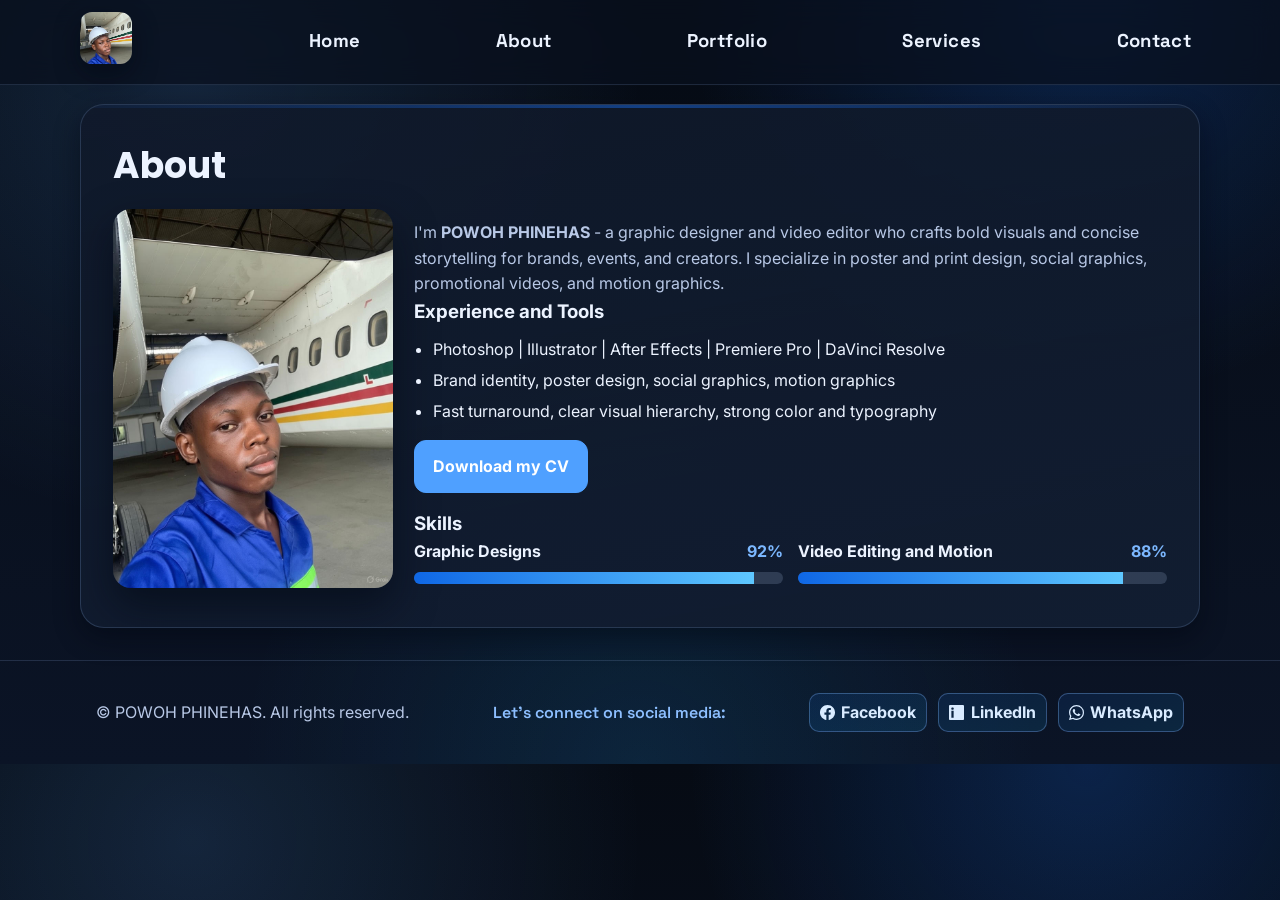
<file: about.html>
<!DOCTYPE html>
<html lang="en">
<head>
  <meta charset="utf-8" />
  <meta name="viewport" content="width=device-width, initial-scale=1" />
  <title>About - Powoh Phinehas</title>
  <link rel="icon" type="image/jpeg" href="images/star.jpg" />

  <link rel="stylesheet" href="css/style.css?v=20260227bb" />
  <link href="https://fonts.googleapis.com/css2?family=Inter:wght@300;400;600;700&family=Poppins:wght@400;600;700&family=Space+Grotesk:wght@500;600;700&family=Bebas+Neue&family=Playfair+Display:wght@600;700&display=swap" rel="stylesheet">
</head>
<body>
  <a class="skip-link" href="#main-content">Skip to content</a>
  <header class="site-header">
    <div class="container nav-container">
      <a class="logo" href="index.html"><img src="images/ME.jpeg" alt="Powoh Phinehas"></a>
      <button id="nav-toggle" aria-label="Toggle navigation" aria-expanded="false" aria-controls="nav">
        <span></span><span></span><span></span>
      </button>
      <nav id="nav" aria-label="Primary navigation">
        <ul>
          <li><a href="index.html" class="nav-link">Home</a></li>
          <li><a href="about.html" class="nav-link">About</a></li>
          <li><a href="Portfolio.html" class="nav-link">Portfolio</a></li>
          <li><a href="services.html" class="nav-link">Services</a></li>
          <li><a href="contact.html" class="nav-link">Contact</a></li>
        </ul>
      </nav>
    </div>
  </header>

  <main id="main-content">
    <section class="about container reveal" id="about">
      <h1 class="section-title">About</h1>
      <div class="about-grid">
        <div class="about-photo">
          <img src="images/ME.jpeg" alt="Portrait of Powoh Phinehas" loading="lazy" decoding="async">
        </div>
        <div class="about-content">
          <p class="bio">I'm <strong>POWOH PHINEHAS</strong> - a graphic designer and video editor who crafts bold visuals and concise storytelling for brands, events, and creators. I specialize in poster and print design, social graphics, promotional videos, and motion graphics.</p>

          <h3>Experience and Tools</h3>
          <ul class="tools-list reveal">
            <li>Photoshop | Illustrator | After Effects | Premiere Pro | DaVinci Resolve</li>
            <li>Brand identity, poster design, social graphics, motion graphics</li>
            <li>Fast turnaround, clear visual hierarchy, strong color and typography</li>
          </ul>

          <div class="about-actions reveal">
            <a class="btn btn-primary" href="images/MY%20RESUME.pdf" download="MY RESUME.pdf">Download my CV</a>
          </div>

          <h3>Skills</h3>
          <div class="skills-grid about-skills">
            <div class="skill reveal">
              <h4>Graphic Designs <span class="skill-value" aria-hidden="true">92%</span></h4>
              <div class="progress" data-value="92"><span style="width:92%"></span></div>
            </div>
            <div class="skill reveal">
              <h4>Video Editing and Motion <span class="skill-value" aria-hidden="true">88%</span></h4>
              <div class="progress" data-value="88"><span style="width:88%"></span></div>
            </div>
          </div>
        </div>
      </div>
    </section>
  </main>
  <footer class="site-footer">
    <div class="container footer-content">
      <p>&copy; <span id="year"></span> POWOH PHINEHAS. All rights reserved.</p>
      <p class="social-message">Let's connect on social media:</p>
      <div class="social-links" aria-label="Social links">
        <a href="https://www.facebook.com/powoh.phinehas" target="_blank" rel="noopener noreferrer"><span class="social-icon" aria-hidden="true"><svg viewBox="0 0 16 16"><path d="M16 8.049C16 3.604 12.418 0 8 0S0 3.604 0 8.049c0 4.017 2.926 7.347 6.75 7.951V10.38H4.719V8.049H6.75V6.275c0-2.017 1.195-3.131 3.022-3.131.876 0 1.792.158 1.792.158v1.98h-1.01c-.994 0-1.304.621-1.304 1.258v1.509h2.219l-.354 2.331H9.25V16c3.824-.604 6.75-3.934 6.75-7.951"/></svg></span><span>Facebook</span></a>
        <a href="https://www.linkedin.com/feed/?doFeedRefresh=true&nis=true&lipi=urn%3Ali%3Apage%3Ad_flagship3_feed%3B5JfuWDOmRIS6Zm6O9bgHtg%3D%3D" target="_blank" rel="noopener noreferrer"><span class="social-icon" aria-hidden="true"><svg viewBox="0 0 16 16"><path d="M0 1.146C0 .513.526 0 1.175 0h13.65C15.473 0 16 .513 16 1.146v13.708c0 .633-.527 1.146-1.175 1.146H1.175C.526 16 0 15.487 0 14.854zM4.943 13.5V6.169H2.542V13.5zm-1.2-8.332c.837 0 1.358-.554 1.358-1.248-.015-.709-.52-1.248-1.341-1.248S2.4 3.21 2.4 3.92c0 .694.521 1.248 1.327 1.248zm9.758 8.332h-2.4V9.533c0-.996-.356-1.676-1.248-1.676-.681 0-1.086.458-1.264.9-.065.159-.081.38-.081.601V13.5h-2.4V6.169h2.4v1.001c.319-.492.889-1.193 2.165-1.193 1.581 0 2.767 1.032 2.767 3.25z"/></svg></span><span>LinkedIn</span></a>
        <a href="https://wa.me/237678620953" target="_blank" rel="noopener noreferrer"><span class="social-icon" aria-hidden="true"><svg viewBox="0 0 16 16"><path d="M13.601 2.326A7.95 7.95 0 0 0 8.023.001C3.627.001.05 3.56.05 7.94c0 1.402.366 2.77 1.06 3.977L0 16l4.214-1.104A7.98 7.98 0 0 0 8.02 15.9h.003c4.394 0 7.971-3.558 7.972-7.94a7.9 7.9 0 0 0-2.394-5.634M8.023 14.56h-.003a6.64 6.64 0 0 1-3.391-.933l-.243-.144-2.5.655.668-2.43-.158-.25a6.6 6.6 0 0 1-1.02-3.515c.002-3.652 2.994-6.623 6.668-6.623a6.62 6.62 0 0 1 4.709 1.951 6.57 6.57 0 0 1 1.952 4.695c-.001 3.652-2.994 6.623-6.682 6.623m3.651-4.97c-.2-.1-1.183-.582-1.366-.648-.183-.067-.316-.1-.449.1-.133.2-.516.648-.632.782-.116.133-.233.15-.432.05-.2-.1-.843-.31-1.605-.988-.593-.527-.994-1.177-1.11-1.376-.116-.2-.012-.307.087-.407.09-.089.2-.233.299-.35.1-.116.133-.2.2-.333.066-.133.033-.25-.017-.35-.05-.1-.448-1.078-.614-1.475-.162-.39-.327-.337-.449-.343l-.383-.007a.74.74 0 0 0-.532.25c-.183.2-.698.682-.698 1.661s.714 1.924.814 2.057c.1.133 1.403 2.134 3.399 2.992.475.205.845.327 1.134.418.477.151.911.13 1.254.079.382-.057 1.183-.483 1.35-.95.166-.466.166-.866.116-.95-.05-.083-.183-.133-.382-.233"/></svg></span><span>WhatsApp</span></a>
      </div>
    </div>
  </footer>

  <script src="https://cdn.emailjs.com/sdk/2.3.2/email.min.js"></script>
  <script src="js/script.js?v=20260227bb"></script>
</body>
</html>
</file>
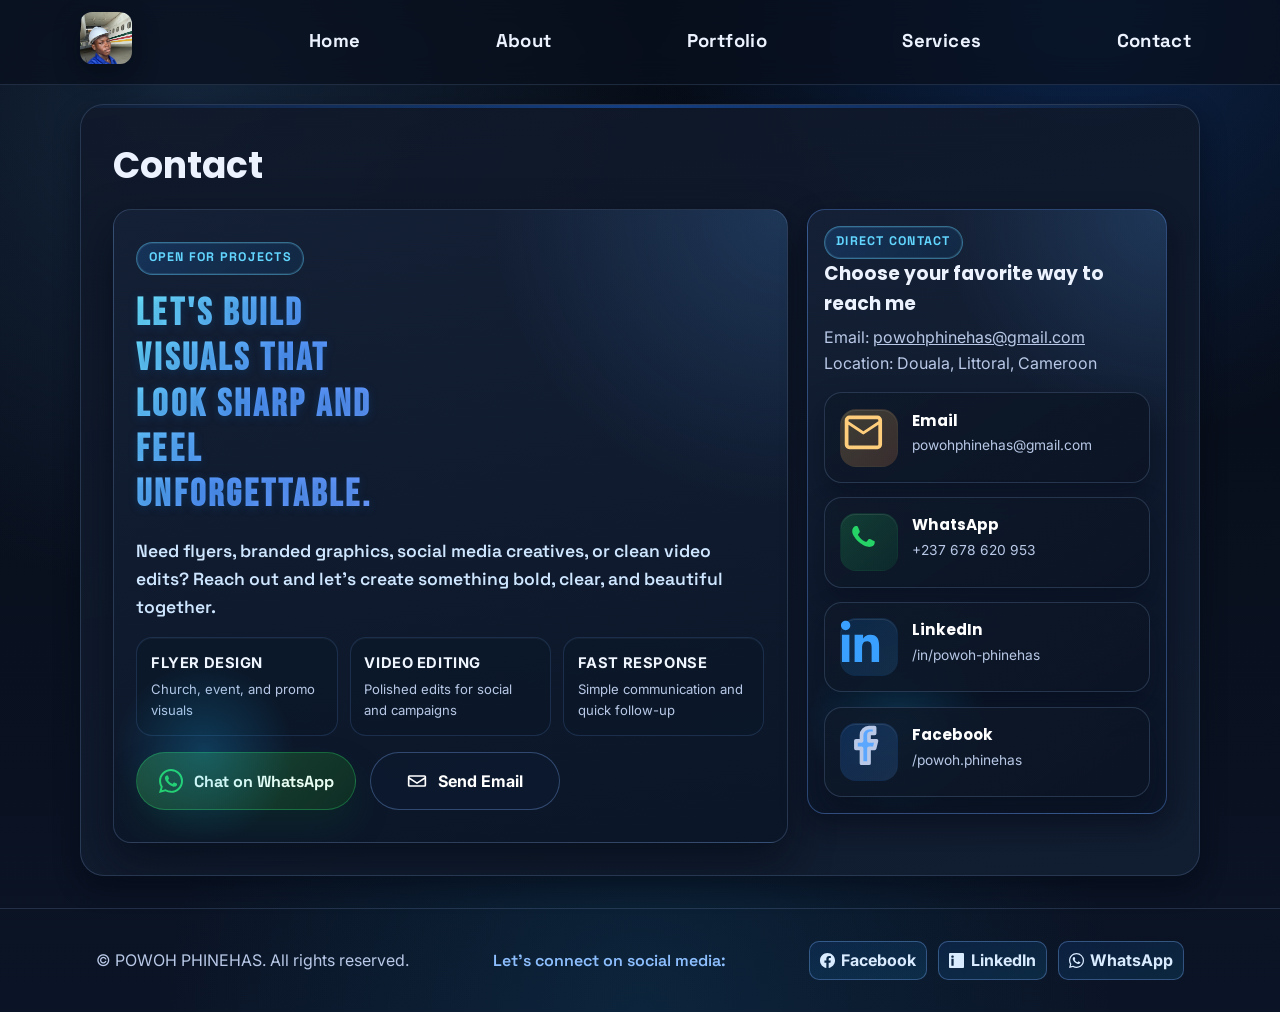
<file: contact.html>
<!DOCTYPE html>
<html lang="en">
<head>
  <meta charset="utf-8" />
  <meta name="viewport" content="width=device-width, initial-scale=1" />
  <title>Contact - Powoh Phinehas</title>
  <link rel="icon" type="image/jpeg" href="images/star.jpg" />

  <link rel="stylesheet" href="css/style.css?v=20260403c" />
  <link href="https://fonts.googleapis.com/css2?family=Inter:wght@300;400;600;700&family=Poppins:wght@400;600;700&family=Space+Grotesk:wght@500;600;700&family=Bebas+Neue&family=Playfair+Display:wght@600;700&display=swap" rel="stylesheet">
</head>
<body>
  <a class="skip-link" href="#main-content">Skip to content</a>
  <header class="site-header">
    <div class="container nav-container">
      <a class="logo" href="index.html"><img src="images/ME.jpeg" alt="Powoh Phinehas"></a>
      <button id="nav-toggle" aria-label="Toggle navigation" aria-expanded="false" aria-controls="nav">
        <span></span><span></span><span></span>
      </button>
      <nav id="nav" aria-label="Primary navigation">
        <ul>
          <li><a href="index.html" class="nav-link">Home</a></li>
          <li><a href="about.html" class="nav-link">About</a></li>
          <li><a href="Portfolio.html" class="nav-link">Portfolio</a></li>
          <li><a href="services.html" class="nav-link">Services</a></li>
          <li><a href="contact.html" class="nav-link">Contact</a></li>
        </ul>
      </nav>
    </div>
  </header>

  <main id="main-content">
    <section class="contact container reveal" id="contact">
      <h1 class="section-title">Contact</h1>
      <div class="contact-grid">
        <div class="contact-cta" aria-labelledby="cta-title">
          <span class="contact-eyebrow">Open for projects</span>
          <h2 id="cta-title">Let's build visuals that look sharp and feel unforgettable.</h2>
          <p>Need flyers, branded graphics, social media creatives, or clean video edits? Reach out and let's create something bold, clear, and beautiful together.</p>
          <div class="contact-highlight-grid" aria-label="What you can contact me for">
            <div class="contact-highlight">
              <strong>Flyer Design</strong>
              <span>Church, event, and promo visuals</span>
            </div>
            <div class="contact-highlight">
              <strong>Video Editing</strong>
              <span>Polished edits for social and campaigns</span>
            </div>
            <div class="contact-highlight">
              <strong>Fast Response</strong>
              <span>Simple communication and quick follow-up</span>
            </div>
          </div>
          <div class="contact-primary-actions">
          <a
            class="btn btn-whatsapp"
            href="https://wa.me/237678620953?text=Hello%20Phinehas%2C%20I%20just%20reviewed%20your%20portfolio%20and%20I%E2%80%99m%20truly%20impressed%20by%20the%20quality%20of%20your%20work.%20I%E2%80%99m%20interested%20in%20collaborating%20with%20you%20on%20a%20project%20and%20would%20love%20to%20discuss%20the%20details.%0A%0AProject%20type%3A%0AProject%20goals%3A%0ATimeline%3A%0ABudget%20range%3A%0A%0AKindly%20let%20me%20know%20your%20availability.%20I%20look%20forward%20to%20your%20response."
            target="_blank"
            rel="noopener noreferrer"
            aria-label="Open WhatsApp chat in a new tab"
          >
            <span class="wa-icon" aria-hidden="true">
              <svg viewBox="0 0 16 16"><path d="M13.601 2.326A7.95 7.95 0 0 0 8.023.001C3.627.001.05 3.56.05 7.94c0 1.402.366 2.77 1.06 3.977L0 16l4.214-1.104A7.98 7.98 0 0 0 8.02 15.9h.003c4.394 0 7.971-3.558 7.972-7.94a7.9 7.9 0 0 0-2.394-5.634M8.023 14.56h-.003a6.64 6.64 0 0 1-3.391-.933l-.243-.144-2.5.655.668-2.43-.158-.25a6.6 6.6 0 0 1-1.02-3.515c.002-3.652 2.994-6.623 6.668-6.623a6.62 6.62 0 0 1 4.709 1.951 6.57 6.57 0 0 1 1.952 4.695c-.001 3.652-2.994 6.623-6.682 6.623m3.651-4.97c-.2-.1-1.183-.582-1.366-.648-.183-.067-.316-.1-.449.1-.133.2-.516.648-.632.782-.116.133-.233.15-.432.05-.2-.1-.843-.31-1.605-.988-.593-.527-.994-1.177-1.11-1.376-.116-.2-.012-.307.087-.407.09-.089.2-.233.299-.35.1-.116.133-.2.2-.333.066-.133.033-.25-.017-.35-.05-.1-.448-1.078-.614-1.475-.162-.39-.327-.337-.449-.343l-.383-.007a.74.74 0 0 0-.532.25c-.183.2-.698.682-.698 1.661s.714 1.924.814 2.057c.1.133 1.403 2.134 3.399 2.992.475.205.845.327 1.134.418.477.151.911.13 1.254.079.382-.057 1.183-.483 1.35-.95.166-.466.166-.866.116-.95-.05-.083-.183-.133-.382-.233"/></svg>
            </span>
            <span>Chat on WhatsApp</span>
          </a>
          <a class="btn btn-outline contact-mail-btn" href="mailto:powohphinehas@gmail.com">
            <span class="contact-mini-icon" aria-hidden="true">
              <svg viewBox="0 0 24 24"><path d="M3 5h18a2 2 0 0 1 2 2v10a2 2 0 0 1-2 2H3a2 2 0 0 1-2-2V7a2 2 0 0 1 2-2m0 2v.51l9 5.89 9-5.89V7H3m18 10V9.89l-8.45 5.53a1 1 0 0 1-1.1 0L3 9.89V17h18Z"/></svg>
            </span>
            <span>Send Email</span>
          </a>
          </div>
        </div>

        <div class="contact-info">
          <span class="contact-eyebrow">Direct contact</span>
          <h3>Choose your favorite way to reach me</h3>
          <p>Email: <a href="mailto:powohphinehas@gmail.com">powohphinehas@gmail.com</a></p>
          <p>Location: Douala, Littoral, Cameroon</p>
          <div class="contact-cards" aria-label="Quick contact channels">
            <a class="contact-card contact-card--email" href="mailto:powohphinehas@gmail.com" aria-label="Send email to powohphinehas">
              <span class="contact-logo" aria-hidden="true">
                <svg viewBox="0 0 24 24"><path d="M2 5.5A2.5 2.5 0 0 1 4.5 3h15A2.5 2.5 0 0 1 22 5.5v13a2.5 2.5 0 0 1-2.5 2.5h-15A2.5 2.5 0 0 1 2 18.5v-13ZM4.5 5a.5.5 0 0 0-.5.5v.512l8 5.333 8-5.333V5.5a.5.5 0 0 0-.5-.5h-15Zm15 14a.5.5 0 0 0 .5-.5V7.88l-7.548 5.034a1 1 0 0 1-1.004 0L4 7.88V18.5a.5.5 0 0 0 .5.5h15Z"/></svg>
              </span>
              <div>
                <strong>Email</strong>
                <span>powohphinehas@gmail.com</span>
              </div>
            </a>
            <a class="contact-card contact-card--whatsapp" href="https://wa.me/237678620953" target="_blank" rel="noopener noreferrer" aria-label="Open WhatsApp chat">
              <span class="contact-logo" aria-hidden="true">
                <svg viewBox="0 0 24 24"><path d="M17.472 14.382c-.297-.149-1.758-.867-2.03-.967-.272-.1-.47-.149-.67.149-.198.297-.768.967-.94 1.166-.173.198-.347.223-.644.075-.297-.149-1.255-.462-2.39-1.475-.883-.788-1.48-1.761-1.653-2.059-.173-.297-.018-.458.13-.606.134-.133.298-.347.447-.52.149-.174.198-.298.298-.497.1-.198.05-.372-.025-.52-.075-.149-.67-1.612-.916-2.206-.242-.578-.487-.5-.67-.51-.173-.01-.373-.012-.572-.012-.2 0-.52.075-.79.372s-1.04 1.016-1.04 2.479 1.065 2.876 1.213 3.074c.149.198 2.096 3.2 5.077 4.487.71.307 1.262.49 1.695.627.71.226 1.356.194 1.868.118.57-.085 1.758-.718 2.006-1.41.248-.69.248-1.28.173-1.41-.075-.13-.272-.198-.57-.347Z"/></svg>
              </span>
              <div>
                <strong>WhatsApp</strong>
                <span>+237 678 620 953</span>
              </div>
            </a>
            <a class="contact-card contact-card--linkedin" href="https://www.linkedin.com/in/powoh-phinehas" target="_blank" rel="noopener noreferrer" aria-label="Visit LinkedIn profile">
              <span class="contact-logo" aria-hidden="true">
                <svg viewBox="0 0 24 24"><path d="M4.98 3.5C4.98 4.88 3.86 6 2.48 6S0 4.88 0 3.5 1.12 1 2.5 1s2.48 1.12 2.48 2.5ZM.5 8.5h4V23h-4V8.5zm7.5 0h3.82v2.01h.05c.53-1.01 1.83-2.07 3.77-2.07 4.03 0 4.77 2.65 4.77 6.1V23h-4v-7.19c0-1.71-.03-3.91-2.38-3.91-2.38 0-2.74 1.85-2.74 3.78V23h-4V8.5z"/></svg>
              </span>
              <div>
                <strong>LinkedIn</strong>
                <span>/in/powoh-phinehas</span>
              </div>
            </a>
            <a class="contact-card contact-card--facebook" href="https://www.facebook.com/powoh.phinehas" target="_blank" rel="noopener noreferrer" aria-label="Visit Facebook profile">
              <span class="contact-logo" aria-hidden="true">
                <svg viewBox="0 0 24 24" fill="none" stroke="currentColor" stroke-width="2" stroke-linecap="round" stroke-linejoin="round"><path d="M18 2h-3a4 4 0 0 0-4 4v3H8v4h3v8h4v-8h3l1-4h-4V6a1 1 0 0 1 1-1h2V2z"/></svg>
              </span>
              <div>
                <strong>Facebook</strong>
                <span>/powoh.phinehas</span>
              </div>
            </a>
          </div>
        </div>
      </div>
    </section>
  </main>
  <footer class="site-footer">
    <div class="container footer-content">
      <p>&copy; <span id="year"></span> POWOH PHINEHAS. All rights reserved.</p>
      <p class="social-message">Let's connect on social media:</p>
      <div class="social-links" aria-label="Social links">
        <a href="https://www.facebook.com/powoh.phinehas" target="_blank" rel="noopener noreferrer"><span class="social-icon" aria-hidden="true"><svg viewBox="0 0 16 16"><path d="M16 8.049C16 3.604 12.418 0 8 0S0 3.604 0 8.049c0 4.017 2.926 7.347 6.75 7.951V10.38H4.719V8.049H6.75V6.275c0-2.017 1.195-3.131 3.022-3.131.876 0 1.792.158 1.792.158v1.98h-1.01c-.994 0-1.304.621-1.304 1.258v1.509h2.219l-.354 2.331H9.25V16c3.824-.604 6.75-3.934 6.75-7.951"/></svg></span><span>Facebook</span></a>
        <a href="https://www.linkedin.com/feed/?doFeedRefresh=true&nis=true&lipi=urn%3Ali%3Apage%3Ad_flagship3_feed%3B5JfuWDOmRIS6Zm6O9bgHtg%3D%3D" target="_blank" rel="noopener noreferrer"><span class="social-icon" aria-hidden="true"><svg viewBox="0 0 16 16"><path d="M0 1.146C0 .513.526 0 1.175 0h13.65C15.473 0 16 .513 16 1.146v13.708c0 .633-.527 1.146-1.175 1.146H1.175C.526 16 0 15.487 0 14.854zM4.943 13.5V6.169H2.542V13.5zm-1.2-8.332c.837 0 1.358-.554 1.358-1.248-.015-.709-.52-1.248-1.341-1.248S2.4 3.21 2.4 3.92c0 .694.521 1.248 1.327 1.248zm9.758 8.332h-2.4V9.533c0-.996-.356-1.676-1.248-1.676-.681 0-1.086.458-1.264.9-.065.159-.081.38-.081.601V13.5h-2.4V6.169h2.4v1.001c.319-.492.889-1.193 2.165-1.193 1.581 0 2.767 1.032 2.767 3.25z"/></svg></span><span>LinkedIn</span></a>
        <a href="https://wa.me/237678620953" target="_blank" rel="noopener noreferrer"><span class="social-icon" aria-hidden="true"><svg viewBox="0 0 16 16"><path d="M13.601 2.326A7.95 7.95 0 0 0 8.023.001C3.627.001.05 3.56.05 7.94c0 1.402.366 2.77 1.06 3.977L0 16l4.214-1.104A7.98 7.98 0 0 0 8.02 15.9h.003c4.394 0 7.971-3.558 7.972-7.94a7.9 7.9 0 0 0-2.394-5.634M8.023 14.56h-.003a6.64 6.64 0 0 1-3.391-.933l-.243-.144-2.5.655.668-2.43-.158-.25a6.6 6.6 0 0 1-1.02-3.515c.002-3.652 2.994-6.623 6.668-6.623a6.62 6.62 0 0 1 4.709 1.951 6.57 6.57 0 0 1 1.952 4.695c-.001 3.652-2.994 6.623-6.682 6.623m3.651-4.97c-.2-.1-1.183-.582-1.366-.648-.183-.067-.316-.1-.449.1-.133.2-.516.648-.632.782-.116.133-.233.15-.432.05-.2-.1-.843-.31-1.605-.988-.593-.527-.994-1.177-1.11-1.376-.116-.2-.012-.307.087-.407.09-.089.2-.233.299-.35.1-.116.133-.2.2-.333.066-.133.033-.25-.017-.35-.05-.1-.448-1.078-.614-1.475-.162-.39-.327-.337-.449-.343l-.383-.007a.74.74 0 0 0-.532.25c-.183.2-.698.682-.698 1.661s.714 1.924.814 2.057c.1.133 1.403 2.134 3.399 2.992.475.205.845.327 1.134.418.477.151.911.13 1.254.079.382-.057 1.183-.483 1.35-.95.166-.466.166-.866.116-.95-.05-.083-.183-.133-.382-.233"/></svg></span><span>WhatsApp</span></a>
      </div>
    </div>
  </footer>

  <script src="js/script.js?v=20260403a"></script>
</body>
</html>
</file>
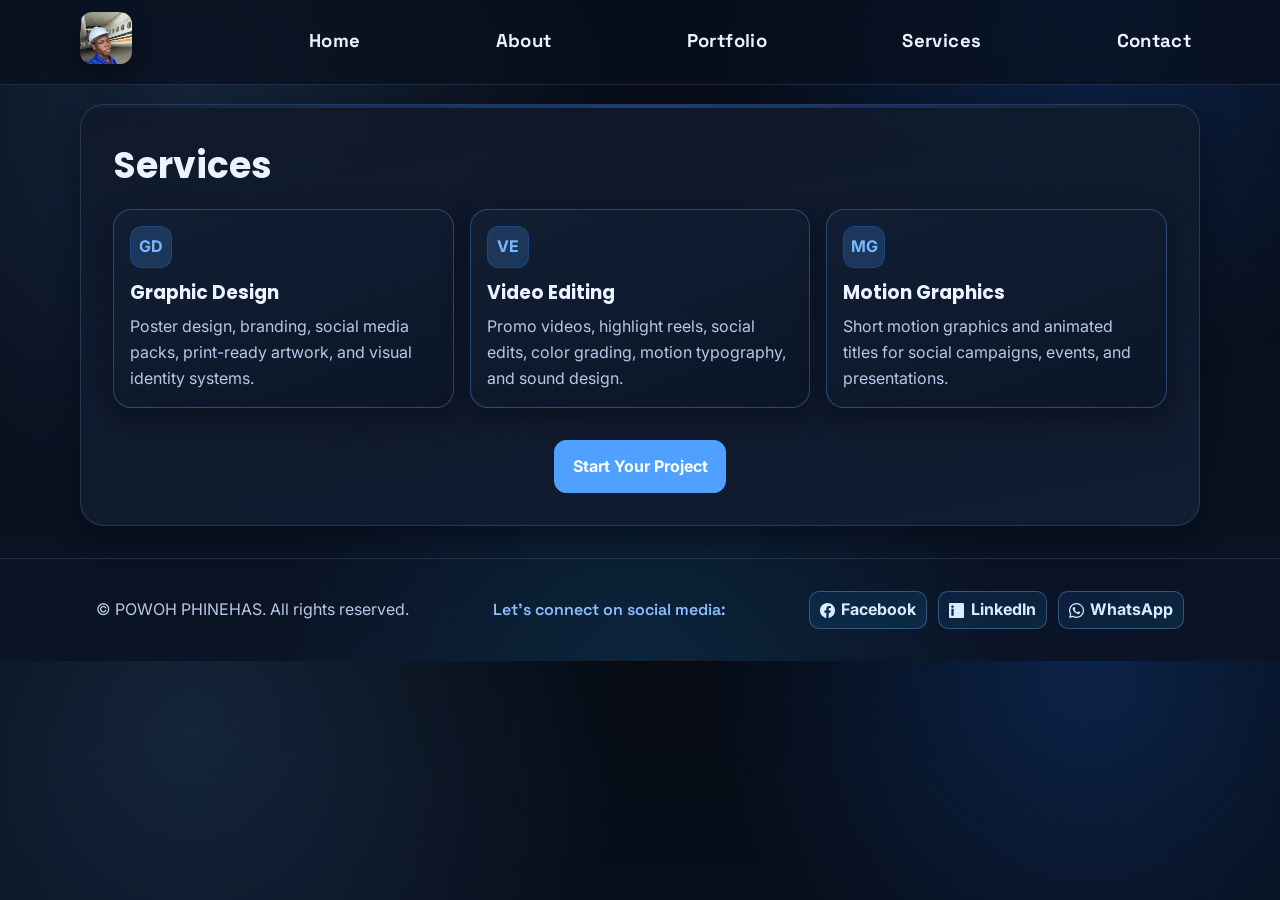
<file: services.html>
<!DOCTYPE html>
<html lang="en">
<head>
  <meta charset="utf-8" />
  <meta name="viewport" content="width=device-width, initial-scale=1" />
  <title>Services - Powoh Phinehas</title>
  <link rel="icon" type="image/jpeg" href="images/star.jpg" />

  <link rel="stylesheet" href="css/style.css?v=20260227bb" />
  <link href="https://fonts.googleapis.com/css2?family=Inter:wght@300;400;600;700&family=Poppins:wght@400;600;700&family=Space+Grotesk:wght@500;600;700&family=Bebas+Neue&family=Playfair+Display:wght@600;700&display=swap" rel="stylesheet">
</head>
<body>
  <a class="skip-link" href="#main-content">Skip to content</a>
  <header class="site-header">
    <div class="container nav-container">
      <a class="logo" href="index.html"><img src="images/ME.jpeg" alt="Powoh Phinehas"></a>
      <button id="nav-toggle" aria-label="Toggle navigation" aria-expanded="false" aria-controls="nav">
        <span></span><span></span><span></span>
      </button>
      <nav id="nav" aria-label="Primary navigation">
        <ul>
          <li><a href="index.html" class="nav-link">Home</a></li>
          <li><a href="about.html" class="nav-link">About</a></li>
          <li><a href="Portfolio.html" class="nav-link">Portfolio</a></li>
          <li><a href="services.html" class="nav-link">Services</a></li>
          <li><a href="contact.html" class="nav-link">Contact</a></li>
        </ul>
      </nav>
    </div>
  </header>

  <main id="main-content">
    <section class="services container reveal" id="services">
      <h1 class="section-title">Services</h1>
      <div class="services-grid">
        <div class="service-card reveal">
          <div class="service-icon" aria-hidden="true">GD</div>
          <h3>Graphic Design</h3>
          <p>Poster design, branding, social media packs, print-ready artwork, and visual identity systems.</p>
        </div>

        <div class="service-card reveal">
          <div class="service-icon" aria-hidden="true">VE</div>
          <h3>Video Editing</h3>
          <p>Promo videos, highlight reels, social edits, color grading, motion typography, and sound design.</p>
        </div>

        <div class="service-card reveal">
          <div class="service-icon" aria-hidden="true">MG</div>
          <h3>Motion Graphics</h3>
          <p>Short motion graphics and animated titles for social campaigns, events, and presentations.</p>
        </div>
      </div>
      <div class="center" style="margin-top:2rem;">
        <a href="contact.html" class="btn btn-primary">Start Your Project</a>
      </div>
    </section>
  </main>
  <footer class="site-footer">
    <div class="container footer-content">
      <p>&copy; <span id="year"></span> POWOH PHINEHAS. All rights reserved.</p>
      <p class="social-message">Let's connect on social media:</p>
      <div class="social-links" aria-label="Social links">
        <a href="https://www.facebook.com/powoh.phinehas" target="_blank" rel="noopener noreferrer"><span class="social-icon" aria-hidden="true"><svg viewBox="0 0 16 16"><path d="M16 8.049C16 3.604 12.418 0 8 0S0 3.604 0 8.049c0 4.017 2.926 7.347 6.75 7.951V10.38H4.719V8.049H6.75V6.275c0-2.017 1.195-3.131 3.022-3.131.876 0 1.792.158 1.792.158v1.98h-1.01c-.994 0-1.304.621-1.304 1.258v1.509h2.219l-.354 2.331H9.25V16c3.824-.604 6.75-3.934 6.75-7.951"/></svg></span><span>Facebook</span></a>
        <a href="https://www.linkedin.com/feed/?doFeedRefresh=true&nis=true&lipi=urn%3Ali%3Apage%3Ad_flagship3_feed%3B5JfuWDOmRIS6Zm6O9bgHtg%3D%3D" target="_blank" rel="noopener noreferrer"><span class="social-icon" aria-hidden="true"><svg viewBox="0 0 16 16"><path d="M0 1.146C0 .513.526 0 1.175 0h13.65C15.473 0 16 .513 16 1.146v13.708c0 .633-.527 1.146-1.175 1.146H1.175C.526 16 0 15.487 0 14.854zM4.943 13.5V6.169H2.542V13.5zm-1.2-8.332c.837 0 1.358-.554 1.358-1.248-.015-.709-.52-1.248-1.341-1.248S2.4 3.21 2.4 3.92c0 .694.521 1.248 1.327 1.248zm9.758 8.332h-2.4V9.533c0-.996-.356-1.676-1.248-1.676-.681 0-1.086.458-1.264.9-.065.159-.081.38-.081.601V13.5h-2.4V6.169h2.4v1.001c.319-.492.889-1.193 2.165-1.193 1.581 0 2.767 1.032 2.767 3.25z"/></svg></span><span>LinkedIn</span></a>
        <a href="https://wa.me/237678620953" target="_blank" rel="noopener noreferrer"><span class="social-icon" aria-hidden="true"><svg viewBox="0 0 16 16"><path d="M13.601 2.326A7.95 7.95 0 0 0 8.023.001C3.627.001.05 3.56.05 7.94c0 1.402.366 2.77 1.06 3.977L0 16l4.214-1.104A7.98 7.98 0 0 0 8.02 15.9h.003c4.394 0 7.971-3.558 7.972-7.94a7.9 7.9 0 0 0-2.394-5.634M8.023 14.56h-.003a6.64 6.64 0 0 1-3.391-.933l-.243-.144-2.5.655.668-2.43-.158-.25a6.6 6.6 0 0 1-1.02-3.515c.002-3.652 2.994-6.623 6.668-6.623a6.62 6.62 0 0 1 4.709 1.951 6.57 6.57 0 0 1 1.952 4.695c-.001 3.652-2.994 6.623-6.682 6.623m3.651-4.97c-.2-.1-1.183-.582-1.366-.648-.183-.067-.316-.1-.449.1-.133.2-.516.648-.632.782-.116.133-.233.15-.432.05-.2-.1-.843-.31-1.605-.988-.593-.527-.994-1.177-1.11-1.376-.116-.2-.012-.307.087-.407.09-.089.2-.233.299-.35.1-.116.133-.2.2-.333.066-.133.033-.25-.017-.35-.05-.1-.448-1.078-.614-1.475-.162-.39-.327-.337-.449-.343l-.383-.007a.74.74 0 0 0-.532.25c-.183.2-.698.682-.698 1.661s.714 1.924.814 2.057c.1.133 1.403 2.134 3.399 2.992.475.205.845.327 1.134.418.477.151.911.13 1.254.079.382-.057 1.183-.483 1.35-.95.166-.466.166-.866.116-.95-.05-.083-.183-.133-.382-.233"/></svg></span><span>WhatsApp</span></a>
      </div>
    </div>
  </footer>

  <script src="https://cdn.emailjs.com/sdk/2.3.2/email.min.js"></script>
  <script src="js/script.js?v=20260227bb"></script>
</body>
</html>
</file>
<file: css/style.css>
* {
  box-sizing: border-box;
  margin: 0;
  padding: 0;
}

:root {
  --bg-start: #060b14;
  --bg-end: #0b1426;
  --surface: #121b2d;
  --surface-soft: rgba(16, 25, 42, 0.88);
  --surface-line: rgba(118, 149, 201, 0.24);
  --text: #ecf3ff;
  --text-soft: #b8c8e6;
  --brand: #4fa0ff;
  --brand-strong: #7cb8ff;
  --brand-soft: rgba(79, 160, 255, 0.2);
  --accent-cyan: #18b8ff;
  --accent-sky: #5dd8ff;
  --accent-mint: #17c9a2;
  --card-grad-a: rgba(18, 31, 52, 0.94);
  --card-grad-b: rgba(12, 22, 40, 0.98);
  --card-border: rgba(102, 158, 255, 0.35);
  --radius-sm: 12px;
  --radius-md: 18px;
  --radius-lg: 24px;
  --shadow-sm: 0 10px 26px rgba(2, 7, 16, 0.48);
  --shadow-md: 0 18px 40px rgba(2, 7, 16, 0.55);
  --shadow-lg: 0 28px 60px rgba(2, 7, 16, 0.62);
  --font-body: "Inter", "Segoe UI", sans-serif;
  --font-heading: "Poppins", sans-serif;
  --font-ui: "Space Grotesk", "Poppins", sans-serif;
  --font-display: "Bebas Neue", "Poppins", sans-serif;
  --font-editorial: "Playfair Display", Georgia, serif;
}

html {
  scroll-behavior: smooth;
}

body {
  min-height: 100%;
  font-family: var(--font-body);
  color: var(--text);
  background:
    radial-gradient(circle at 15% 10%, rgba(92, 169, 255, 0.16), transparent 35%),
    radial-gradient(circle at 85% 0%, rgba(26, 111, 241, 0.24), transparent 30%),
    radial-gradient(circle at 50% 100%, rgba(24, 184, 255, 0.1), transparent 40%),
    linear-gradient(180deg, var(--bg-start), var(--bg-end));
  line-height: 1.6;
  opacity: 1;
  transition: opacity 0.28s ease;
  overflow-x: hidden;
}

img,
video {
  max-width: 100%;
  height: auto;
}

body.page-leave {
  opacity: 0;
}

body::after {
  content: "";
  position: fixed;
  inset: 0;
  z-index: 999;
  pointer-events: none;
  background:
    linear-gradient(165deg, rgba(10, 20, 38, 0.95), rgba(5, 14, 30, 0.92)),
    radial-gradient(circle at 75% 25%, rgba(24, 184, 255, 0.26), transparent 45%);
  transform: translateY(0);
  opacity: 0;
  display: none;
}

body.intro-active::after {
  display: block;
  opacity: 1;
}

body.intro-done::after {
  animation: introSweep 0.75s cubic-bezier(0.2, 0.7, 0.2, 1) forwards;
}

@keyframes introSweep {
  0% {
    transform: translateY(0);
    opacity: 1;
  }
  100% {
    transform: translateY(-100%);
    opacity: 0;
  }
}

main {
  display: block;
}

.skip-link {
  position: absolute;
  left: 0.75rem;
  top: -3rem;
  z-index: 120;
  background: var(--brand);
  color: #fff;
  text-decoration: none;
  border-radius: 10px;
  padding: 0.6rem 0.9rem;
  font-weight: 600;
}

.skip-link:focus {
  top: 0.75rem;
}

.container {
  max-width: 1120px;
  margin: 0 auto;
  padding: 1rem;
}

.site-header {
  position: sticky;
  top: 0;
  z-index: 100;
  background: rgba(9, 16, 30, 0.72);
  backdrop-filter: blur(14px);
  border-bottom: 1px solid rgba(130, 160, 210, 0.18);
  transition: background 0.34s ease, box-shadow 0.24s ease, transform 0.24s ease;
}

.site-header.scrolled {
  background: rgba(9, 16, 30, 0.92);
  box-shadow: var(--shadow-sm);
  transform: translateY(-1px);
}

.nav-container {
  display: flex;
  align-items: center;
  justify-content: space-between;
  gap: 1rem;
  padding: 0.75rem 0;
}

.logo img {
  height: 52px;
  width: 52px;
  border-radius: var(--radius-sm);
  object-fit: cover;
  box-shadow: var(--shadow-sm);
}

#nav {
  flex: 1;
  max-width: 900px;
}

#nav ul {
  list-style: none;
  display: flex;
  align-items: center;
  gap: 0.4rem;
  width: 100%;
  justify-content: space-between;
  background: transparent;
  border-radius: 0;
  padding: 0;
  box-shadow: none;
  backdrop-filter: none;
}

#nav a {
  color: var(--text);
  text-decoration: none;
  padding: 0.78rem 0.55rem;
  border-radius: 0;
  font-family: var(--font-ui);
  font-weight: 700;
  font-size: 1.16rem;
  letter-spacing: 0.02em;
  flex: 1;
  min-width: 0;
  text-align: center;
  border: 0;
  position: relative;
  overflow: visible;
  transition: color 0.24s ease, transform 0.24s ease;
}

#nav a::after {
  content: "";
  position: absolute;
  inset: auto 0 4px;
  height: 2px;
  border-radius: 999px;
  background: linear-gradient(90deg, var(--brand), var(--accent-cyan));
  transform: scaleX(0);
  transform-origin: center;
  transition: transform 0.24s ease;
}

#nav a:hover,
#nav a.active {
  color: #e7f2ff;
  background: transparent;
  transform: none;
}

#nav a:hover::after,
#nav a.active::after {
  transform: scaleX(1);
}

#nav a.active {
  animation: none;
}

@keyframes navActivePulse {
  0%, 100% {
    box-shadow: 0 0 0 0 rgba(26, 111, 241, 0.12);
  }
  50% {
    box-shadow: 0 0 0 8px rgba(26, 111, 241, 0.02);
  }
}

#nav a:focus-visible,
.btn:focus-visible,
.filter-btn:focus-visible,
input:focus-visible,
textarea:focus-visible,
.lb-close:focus-visible {
  outline: 3px solid rgba(26, 111, 241, 0.34);
  outline-offset: 2px;
}

#nav-toggle {
  display: none;
  height: 42px;
  width: 42px;
  border: 1px solid rgba(130, 160, 210, 0.24);
  border-radius: 10px;
  background: rgba(15, 24, 40, 0.9);
  cursor: pointer;
  align-items: center;
  justify-content: center;
  flex-direction: column;
  gap: 4px;
}

#nav-toggle span {
  display: block;
  width: 18px;
  height: 2px;
  border-radius: 3px;
  background: var(--text);
  transition: transform 0.24s ease, opacity 0.24s ease;
}

#nav-toggle.open span:nth-child(1) {
  transform: translateY(6px) rotate(45deg);
}

#nav-toggle.open span:nth-child(2) {
  opacity: 0;
}

#nav-toggle.open span:nth-child(3) {
  transform: translateY(-6px) rotate(-45deg);
}

.hero {
  min-height: 70vh;
  display: flex;
  align-items: center;
  position: relative;
  overflow: hidden;
  background-image: url("../images/ME.jpeg");
  background-position: center;
  background-size: cover;
  background-repeat: no-repeat;
}

.hero::before {
  content: "";
  position: absolute;
  inset: -5%;
  background-image: inherit;
  background-size: cover;
  background-position: center;
  transform: translateY(var(--parallax-offset, 0px)) scale(1.05);
  z-index: 0;
  filter: contrast(1.12) saturate(1.16) brightness(0.82);
}

.hero .overlay {
  position: absolute;
  inset: 0;
  z-index: 1;
  background:
    linear-gradient(168deg, rgba(5, 20, 46, 0.56), rgba(14, 48, 95, 0.34)),
    radial-gradient(circle at 50% 35%, rgba(24, 184, 255, 0.16), rgba(10, 25, 55, 0.38));
}

.hero-content {
  width: 100%;
  position: relative;
  z-index: 2;
  text-align: center;
  padding: 5rem 1rem;
}

.hero-welcome {
  display: inline-block;
  margin-bottom: 0.9rem;
  padding: 0.62rem 1.35rem;
  border-radius: 999px;
  font-family: var(--font-heading);
  font-weight: 700;
  font-size: clamp(0.95rem, 2.2vw, 1.28rem);
  letter-spacing: 0.08em;
  text-transform: uppercase;
  line-height: 1.15;
  color: #f3f9ff;
  background: linear-gradient(120deg, rgba(23, 73, 154, 0.72), rgba(14, 124, 188, 0.7));
  border: 1px solid rgba(166, 219, 255, 0.72);
  box-shadow: 0 12px 28px rgba(8, 48, 101, 0.45), inset 0 0 0 1px rgba(255, 255, 255, 0.1);
  backdrop-filter: blur(6px);
  position: relative;
  overflow: hidden;
}

.hero-welcome::after {
  content: "";
  position: absolute;
  inset: 0;
  background: linear-gradient(108deg, transparent 16%, rgba(255, 255, 255, 0.28) 42%, transparent 62%);
  transform: translateX(-130%);
  animation: welcomeShimmer 3.2s ease-in-out infinite;
}

@keyframes welcomeShimmer {
  0%,
  60%,
  100% {
    transform: translateX(-130%);
  }
  28% {
    transform: translateX(130%);
  }
}

.hero-title {
  font-family: var(--font-display);
  font-size: clamp(2.2rem, 6vw, 4rem);
  line-height: 1.08;
  letter-spacing: 0.06em;
  color: #fff;
  margin-bottom: 0.8rem;
  text-shadow: 0 3px 14px rgba(2, 8, 20, 0.72);
}

body.motion-ready .hero-title,
body.motion-ready .hero-sub,
body.motion-ready .hero-cta {
  opacity: 0;
  transform: translateY(20px);
}

body.hero-ready .hero-title,
body.hero-ready .hero-sub,
body.hero-ready .hero-cta {
  opacity: 1;
  transform: translateY(0);
  transition: opacity 0.75s ease, transform 0.75s ease;
}

body.hero-ready .hero-sub {
  transition-delay: 0.18s;
}

body.hero-ready .hero-cta {
  transition-delay: 0.34s;
}

.hero-sub {
  color: #8fd0ff;
  font-family: var(--font-heading);
  font-weight: 600;
  letter-spacing: 0.01em;
  font-size: clamp(1rem, 2vw, 1.25rem);
  margin-bottom: 1.2rem;
  text-shadow: 0 2px 10px rgba(2, 8, 20, 0.62);
}

.hero-cta .btn {
  margin: 0.35rem;
}

.btn {
  display: inline-block;
  padding: 0.78rem 1.12rem;
  border-radius: var(--radius-sm);
  border: 1px solid rgba(130, 160, 210, 0.3);
  text-decoration: none;
  font-weight: 700;
  color: var(--text);
  background: #18253b;
  transition: transform 0.2s ease, box-shadow 0.2s ease, background 0.2s ease;
}

.btn:hover {
  transform: translateY(-2px);
  box-shadow: var(--shadow-md);
}

.btn:active {
  transform: translateY(0);
}

.btn-primary {
  background: var(--brand);
  border-color: var(--brand);
  color: #fff;
}

.btn-primary:hover {
  background: var(--brand-strong);
  border-color: var(--brand-strong);
}

@keyframes ctaBreath {
  0% {
    transform: scale(1);
    box-shadow: 0 0 0 0 rgba(26, 111, 241, 0.32);
  }
  50% {
    transform: scale(1.06);
    box-shadow: 0 0 0 10px rgba(26, 111, 241, 0.05);
  }
  100% {
    transform: scale(1);
    box-shadow: 0 0 0 0 rgba(26, 111, 241, 0.32);
  }
}

.cta-pulse {
  animation: ctaBreath 2.6s ease-in-out infinite;
}

.cta-pulse:hover {
  animation-play-state: paused;
}

.btn-outline {
  color: #fff;
  border-color: rgba(171, 208, 255, 0.85);
  background: rgba(14, 28, 50, 0.56);
}

.btn-outline:hover {
  background: rgba(43, 84, 140, 0.45);
}

.about,
.portfolio,
.services,
.contact,
.home-intro,
.preview,
.trust {
  margin: 1.2rem auto;
  padding: 2rem;
  border-radius: var(--radius-lg);
  background: linear-gradient(170deg, var(--surface-soft), #111d31);
  border: 1px solid var(--surface-line);
  box-shadow: var(--shadow-sm);
  position: relative;
  overflow: hidden;
}

.about::before,
.portfolio::before,
.services::before,
.contact::before,
.home-intro::before,
.preview::before,
.trust::before {
  content: "";
  position: absolute;
  left: -8%;
  right: -8%;
  top: 0;
  height: 3px;
  background: linear-gradient(90deg, transparent, rgba(26, 111, 241, 0.45), transparent);
  animation: driftLine 7s linear infinite;
}

@keyframes driftLine {
  0% {
    transform: translateX(-30%);
  }
  100% {
    transform: translateX(30%);
  }
}

.section-title {
  font-family: var(--font-heading);
  font-size: clamp(1.6rem, 3vw, 2.25rem);
  margin-bottom: 0.9rem;
}

.home-intro h2 {
  font-family: var(--font-heading);
  font-size: clamp(1.4rem, 3vw, 2rem);
  margin-bottom: 0.5rem;
}

#intro h2 {
  color: #85bbff;
}

#results .section-title {
  color: #64d2ff;
}

#featured .section-title {
  color: #a9b3ff;
}

.home-intro p,
.portfolio-intro,
.bio,
.proj-desc,
.project-meta,
.project-outcome,
.service-card p,
.contact-info p,
.contact-info a {
  color: var(--text-soft);
}

.case-line {
  color: var(--text);
  font-size: 0.94rem;
  margin-bottom: 0.34rem;
}

.home-links {
  display: flex;
  flex-wrap: wrap;
  gap: 1rem;
  margin-top: 1.2rem;
}

.card,
.project-card,
.service-card,
.contact-grid form,
.contact-info {
  border-radius: var(--radius-md);
  border: 1px solid var(--card-border);
  background: linear-gradient(160deg, var(--card-grad-a), var(--card-grad-b));
  box-shadow: var(--shadow-sm);
}

.card {
  flex: 1;
  min-width: 220px;
  padding: 1rem;
  color: inherit;
  text-decoration: none;
  transition: transform 0.24s ease, box-shadow 0.24s ease, border-color 0.24s ease, background 0.24s ease;
}

.card h3 {
  font-family: var(--font-heading);
  margin-bottom: 0.2rem;
}

.card:hover {
  transform: translateY(-4px);
  box-shadow: var(--shadow-md);
}

.home-intro .card:hover,
.home-intro .card:focus-visible {
  background: linear-gradient(160deg, rgba(38, 66, 108, 0.95), rgba(20, 40, 70, 0.96));
  border-color: rgba(122, 185, 255, 0.58);
  box-shadow: var(--shadow-md), 0 0 0 1px rgba(120, 182, 255, 0.34);
  transform: translateY(-6px);
}

.home-intro .card:hover h3,
.home-intro .card:focus-visible h3 {
  color: #e8f3ff;
}

.home-intro .card:hover p,
.home-intro .card:focus-visible p {
  color: #d5e7ff;
}

@keyframes gentleFloat {
  0% {
    transform: translateY(0);
  }
  50% {
    transform: translateY(-8px);
  }
  100% {
    transform: translateY(0);
  }
}

.home-intro .home-links .card,
.trust-grid .trust-card {
  animation: gentleFloat 5.6s ease-in-out infinite;
}

.home-intro .home-links .card:nth-child(2),
.trust-grid .trust-card:nth-child(2) {
  animation-delay: 0.7s;
}

.home-intro .home-links .card:nth-child(3),
.trust-grid .trust-card:nth-child(3) {
  animation-delay: 1.4s;
}

.about-grid {
  display: grid;
  grid-template-columns: 280px 1fr;
  gap: 1.3rem;
  align-items: center;
}

.about-photo img {
  width: 100%;
  border-radius: var(--radius-md);
  box-shadow: var(--shadow-md);
}

.tools-list {
  margin: 0.6rem 0 1rem 1.2rem;
}

.tools-list li {
  margin-bottom: 0.35rem;
}

.about-actions {
  margin: 0.9rem 0 1rem;
}

.skills-grid,
.about-skills {
  display: grid;
  grid-template-columns: repeat(2, minmax(0, 1fr));
  gap: 0.9rem;
}

.progress {
  margin-top: 0.45rem;
  border-radius: 999px;
  background: rgba(167, 190, 225, 0.2);
  height: 12px;
  overflow: hidden;
}

.progress > span {
  display: block;
  width: 0%;
  height: 100%;
  background: linear-gradient(90deg, #0f67e5, #5ec7ff);
  transition: width 1s ease;
}

.skill h4 {
  display: flex;
  align-items: center;
  justify-content: space-between;
  gap: 0.6rem;
}

.skill-value {
  color: var(--brand-strong);
  font-weight: 700;
}

.filters {
  display: flex;
  flex-wrap: wrap;
  gap: 0.6rem;
  margin-bottom: 0.9rem;
}

.filter-btn {
  border: 1px solid rgba(130, 160, 210, 0.32);
  border-radius: 999px;
  padding: 0.5rem 0.86rem;
  font-weight: 700;
  cursor: pointer;
  color: var(--text);
  background: #1a2740;
}

.filter-btn.active {
  color: #fff;
  border-color: transparent;
  background: var(--brand);
}

.projects-grid {
  display: grid;
  grid-template-columns: repeat(auto-fit, minmax(260px, 1fr));
  gap: clamp(0.9rem, 2vw, 1.25rem);
}

/* Portfolio card base layout */
.project-card {
  position: relative;
  overflow: hidden;
  border-radius: 14px;
  min-width: 0;
  transform-origin: center center;
  isolation: isolate;
  background: rgba(5, 10, 24, 0.8);
}

/* Only image-only cards keep a fixed gallery ratio */
#flyer-projects .project-card,
.project-card[data-title] {
  aspect-ratio: 4 / 5;
  min-height: 240px;
}

.project-card img,
.project-card video {
  width: 100%;
  display: block;
}

.project-card img {
  width: 100%;
  height: 100%;
  min-height: 100%;
  aspect-ratio: 4 / 5;
  object-fit: cover;
  display: block;
  transition: transform 420ms cubic-bezier(0.2,0.9,0.22,1);
}

.project-card video {
  width: 100%;
  aspect-ratio: 16 / 9;
  height: auto;
  object-fit: cover;
  display: block;
  background: #0b1324;
}

body:not(.motion-ready) .projects-grid[data-animate="stagger"] .project-card {
  opacity: 1;
  transform: translateY(0) scale(1);
}

.card-overlay {
  position: absolute;
  inset: 0;
  background: linear-gradient(180deg, rgba(3,6,12,0.0) 30%, rgba(2,4,10,0.6) 100%);
  display: flex;
  align-items: flex-end;
  padding: 1rem;
  pointer-events: none;
  opacity: 0;
  transform: translateY(6px);
  transition: opacity 320ms ease, transform 360ms cubic-bezier(0.2,0.9,0.22,1);
}

.card-overlay::before {
  content: "";
  position: absolute;
  inset: 0;
  background: rgba(6,9,14,0.36);
  mix-blend-mode: multiply;
  opacity: 0;
  transition: opacity 320ms ease;
}

.overlay-content {
  position: relative;
  z-index: 2;
  color: var(--text);
  transform: translateY(18px);
  transition: transform 360ms cubic-bezier(0.2,0.9,0.22,1);
}

.overlay-title {
  font-family: var(--font-heading);
  font-size: 1.05rem;
  margin-bottom: 0.25rem;
  letter-spacing: 0.02em;
}

.overlay-tools {
  color: var(--text-soft);
  font-size: 0.86rem;
}

.project-card:focus-visible {
  outline: 3px solid rgba(79,160,255,0.16);
  outline-offset: 4px;
}

.project-card:hover img,
.project-card:focus-within img {
  transform: scale(1.06);
}

.project-card:hover .card-overlay,
.project-card:focus-within .card-overlay {
  opacity: 1;
  transform: translateY(0);
}

.project-card:hover .card-overlay::before,
.project-card:focus-within .card-overlay::before {
  opacity: 1;
}

.project-card:hover .overlay-content,
.project-card:focus-within .overlay-content {
  transform: translateY(0);
}

/* Scroll-driven reveal (staggered) */
html.motion-ready .projects-grid[data-animate="stagger"] .project-card {
  opacity: 0;
  transform: translateY(18px) scale(0.996);
  transition: opacity 520ms ease, transform 520ms cubic-bezier(0.2,0.9,0.22,1);
}

html.motion-ready .projects-grid[data-animate="stagger"] .project-card.is-inview {
  opacity: 1;
  transform: translateY(0) scale(1);
}


.portfolio-group + .portfolio-group {
  margin-top: clamp(2rem, 5vw, 3.5rem);
}

.portfolio-group-title {
  font-family: var(--font-heading);
  font-size: clamp(1.4rem, 2.6vw, 2rem);
  margin-bottom: 1rem;
}

.project-card {
  overflow: hidden;
  transition: transform 0.24s ease, box-shadow 0.24s ease;
  position: relative;
  min-width: 0;
}

.project-card:hover {
  transform: translateY(-5px);
  box-shadow: var(--shadow-lg);
}

.project-card::after {
  content: "View Full";
  position: absolute;
  inset: 0;
  display: grid;
  place-items: center;
  color: #fff;
  font-weight: 700;
  letter-spacing: 0.02em;
  background: linear-gradient(180deg, rgba(11, 19, 36, 0.03), rgba(11, 19, 36, 0.62));
  opacity: 0;
  transform: translateY(8px);
  transition: opacity 0.25s ease, transform 0.25s ease;
  pointer-events: none;
}

.project-card:hover::after,
.project-card:focus-visible::after {
  opacity: 1;
  transform: translateY(0);
}

.project-card.filter-out {
  opacity: 0;
  transform: scale(0.94);
  pointer-events: none;
}

.project-card.filter-in {
  animation: filterIn 0.34s ease;
}

@keyframes filterIn {
  from {
    opacity: 0;
    transform: scale(0.94);
  }
  to {
    opacity: 1;
    transform: scale(1);
  }
}

.project-info {
  padding: clamp(0.9rem, 2.2vw, 1.15rem);
}

.project-info h3 {
  font-family: var(--font-heading);
  margin-bottom: 0.42rem;
}

.project-meta,
.project-outcome,
.proj-desc {
  font-size: 0.95rem;
  margin-bottom: 0.35rem;
}

.project-meta strong,
.project-outcome strong {
  color: var(--text);
}

.services-grid {
  display: grid;
  grid-template-columns: repeat(auto-fit, minmax(220px, 1fr));
  gap: 1rem;
}

.service-card {
  padding: 1rem;
  transition: transform 0.22s ease, box-shadow 0.22s ease;
}

.service-card:hover {
  transform: translateY(-4px);
  box-shadow: var(--shadow-md);
}

.service-card h3,
.contact-info h3 {
  font-family: var(--font-heading);
  margin-bottom: 0.4rem;
}

.service-icon {
  width: 42px;
  height: 42px;
  border-radius: 12px;
  display: grid;
  place-items: center;
  background: var(--brand-soft);
  color: var(--brand-strong);
  font-weight: 700;
  margin-bottom: 0.65rem;
  border: 1px solid rgba(26, 111, 241, 0.28);
  transition: transform 0.25s ease;
}

.service-card:hover .service-icon {
  transform: translateY(-3px) rotate(-4deg);
}

.contact-grid {
  display: grid;
  grid-template-columns: 1fr 360px;
  gap: 1.2rem;
  align-items: start;
}

.contact-grid form,
.contact-info {
  padding: 1rem;
}

.contact-info {
  position: relative;
  overflow: hidden;
}

.contact-cta,
.contact-info {
  background:
    radial-gradient(circle at top right, rgba(82, 166, 255, 0.18), transparent 32%),
    linear-gradient(170deg, rgba(21, 33, 54, 0.97), rgba(11, 22, 40, 0.98));
  backdrop-filter: blur(10px);
}

.contact-cta {
  border: 1px solid rgba(130, 160, 210, 0.24);
  border-radius: var(--radius-md);
  box-shadow: var(--shadow-md);
  min-height: 100%;
  display: flex;
  flex-direction: column;
  align-items: flex-start;
  justify-content: center;
  text-align: left;
  gap: 1rem;
  padding: 2rem 1.4rem;
  position: relative;
  overflow: hidden;
}

.contact-cta::before,
.contact-info::before {
  content: "";
  position: absolute;
  inset: auto auto 0 0;
  width: 180px;
  height: 180px;
  background: radial-gradient(circle, rgba(24, 184, 255, 0.22), transparent 70%);
  pointer-events: none;
}

.contact-eyebrow {
  display: inline-flex;
  align-items: center;
  gap: 0.45rem;
  padding: 0.35rem 0.7rem;
  border-radius: 999px;
  border: 1px solid rgba(124, 184, 255, 0.25);
  background: rgba(20, 38, 66, 0.7);
  color: #93c7ff;
  font-size: 0.78rem;
  text-transform: uppercase;
  letter-spacing: 0.08em;
  font-weight: 700;
  font-family: var(--font-ui);
}

.contact-cta h2 {
  font-family: var(--font-display);
  font-size: clamp(1.6rem, 3.2vw, 2.4rem);
  line-height: 1.18;
  max-width: 16ch;
  text-transform: uppercase;
  letter-spacing: 0.08em;
  background: linear-gradient(120deg, #6fe8ff, #5b9aff, #6c99ff);
  -webkit-background-clip: text;
  -webkit-text-fill-color: transparent;
  color: transparent;
  text-shadow: 0 2px 8px rgba(14, 82, 146, 0.35);
}

.contact-cta p {
  font-family: var(--font-ui);
  color: #cee6ff;
  font-weight: 600;
  max-width: 56ch;
  margin-top: 0.2rem;
  font-size: clamp(0.95rem, 1.8vw, 1.1rem);
}

.contact-eyebrow {
  color: #62d6ff;
  border-color: rgba(104, 215, 255, 0.4);
  background: linear-gradient(135deg, rgba(25, 82, 147, 0.38), rgba(17, 52, 86, 0.45));
  box-shadow: inset 0 0 0 1px rgba(154, 221, 255, 0.12);
  letter-spacing: 0.1em;
}

.contact-highlight {
  background: linear-gradient(135deg, rgba(32, 61, 102, 0.75), rgba(30, 54, 91, 0.84));
  border-color: rgba(93, 171, 255, 0.35);
  box-shadow: 0 10px 18px rgba(8, 23, 45, 0.35);
}

.contact-highlight strong {
  color: #f0f6ff;
  text-transform: uppercase;
  letter-spacing: 0.04em;
  font-size: 0.94rem;
}

.contact-highlight span {
  color: #b5dbff;
}

.contact-highlight-grid {
  display: grid;
  gap: 0.75rem;
  grid-template-columns: repeat(3, minmax(0, 1fr));
  width: 100%;
}

.contact-highlight {
  padding: 0.9rem 0.85rem;
  border-radius: 16px;
  background: rgba(11, 24, 42, 0.68);
  border: 1px solid rgba(112, 165, 244, 0.16);
  box-shadow: inset 0 1px 0 rgba(255, 255, 255, 0.04);
}

.contact-highlight strong,
.contact-highlight span {
  display: block;
}

.contact-highlight strong {
  font-size: 0.92rem;
  margin-bottom: 0.18rem;
}

.contact-highlight span {
  color: var(--text-soft);
  font-size: 0.82rem;
}

.contact-primary-actions {
  display: flex;
  flex-wrap: wrap;
  gap: 0.85rem;
  align-items: center;
}

.btn-whatsapp {
  background: linear-gradient(135deg, #1d4e3a, #0e2d24);
  color: #eafff4;
  border: 1px solid rgba(37, 211, 102, 0.34);
  border-radius: 999px;
  padding: 0.9rem 1.15rem;
  display: inline-flex;
  align-items: center;
  justify-content: center;
  gap: 0.65rem;
  font-weight: 700;
  font-family: var(--font-ui);
  min-width: 220px;
  min-height: 58px;
  box-shadow: 0 18px 34px rgba(13, 75, 42, 0.26);
  animation: ctaPulse 3.2s ease-in-out infinite;
}

.btn-whatsapp:hover {
  transform: translateY(-3px) scale(1.02);
  box-shadow: 0 22px 40px rgba(37, 211, 102, 0.28);
  background: linear-gradient(135deg, #236346, #133328);
}

.wa-icon {
  width: 24px;
  height: 24px;
  display: inline-grid;
  place-items: center;
}

.wa-icon svg {
  width: 100%;
  height: 100%;
  fill: #25d366;
}

.btn-whatsapp.icon-only {
  padding: 0;
}

.contact-mail-btn {
  min-width: 190px;
  min-height: 58px;
  display: inline-flex;
  align-items: center;
  justify-content: center;
  gap: 0.65rem;
  border-radius: 999px;
  border-color: rgba(128, 177, 255, 0.32);
  background: rgba(14, 27, 48, 0.7);
}

.contact-mini-icon {
  width: 20px;
  height: 20px;
  display: inline-grid;
  place-items: center;
}

.contact-mini-icon svg {
  width: 100%;
  height: 100%;
  fill: currentColor;
}

.contact-grid form {
  display: flex;
  flex-direction: column;
  gap: 0.62rem;
}

.contact-grid label {
  font-weight: 700;
}

.contact-grid input,
.contact-grid textarea,
.contact-grid select {
  border-radius: 10px;
  border: 1px solid rgba(130, 160, 210, 0.35);
  padding: 0.7rem;
  font: inherit;
  background: #0f1a2e;
  color: var(--text);
}

.contact-grid input:focus,
.contact-grid textarea:focus,
.contact-grid select:focus {
  border-color: var(--brand);
  outline: 2px solid rgba(26, 111, 241, 0.25);
}

.contact-socials {
  margin-top: 1rem;
}

.contact-cards {
  display: grid;
  gap: 0.9rem;
  grid-template-columns: repeat(auto-fit, minmax(190px, 1fr));
  margin-top: 1rem;
}

.contact-card {
  display: flex;
  align-items: flex-start;
  gap: 0.85rem;
  border: 1px solid rgba(158, 198, 255, 0.18);
  border-radius: var(--radius-md);
  padding: 0.95rem;
  background: linear-gradient(145deg, rgba(14, 25, 42, 0.84), rgba(11, 20, 36, 0.94));
  box-shadow: 0 14px 28px rgba(2, 8, 20, 0.36);
  text-decoration: none;
  color: #f2f8ff;
  transition: transform 0.3s ease, box-shadow 0.3s ease, border-color 0.3s ease, background 0.3s ease;
  position: relative;
  overflow: hidden;
}

.contact-card strong {
  display: block;
  font-family: var(--font-heading);
  font-size: 0.95rem;
  margin-bottom: 0.1rem;
  color: #ffffff;
}

.contact-card span {
  display: block;
  color: var(--text-soft);
  font-size: 0.86rem;
}

.contact-card {
  animation: floatCard 7s ease-in-out infinite;
}

.contact-card::after {
  content: "";
  position: absolute;
  inset: auto -30px -30px auto;
  width: 100px;
  height: 100px;
  border-radius: 999px;
  background: radial-gradient(circle, rgba(96, 172, 255, 0.18), transparent 68%);
  opacity: 0;
  transition: opacity 0.3s ease;
}

.contact-card:hover {
  animation-play-state: paused;
  transform: translateY(-3px) scale(1.02);
  box-shadow: 0 22px 34px rgba(5, 26, 58, 0.54);
  border-color: rgba(77, 164, 255, 0.6);
  background: linear-gradient(145deg, rgba(19, 43, 73, 0.85), rgba(22, 50, 91, 0.95));
}

.contact-card:hover::after {
  opacity: 1;
}

.contact-logo {
  width: 58px;
  min-width: 58px;
  height: 58px;
  border-radius: 16px;
  display: inline-grid;
  place-items: center;
  background: rgba(255, 255, 255, 0.1);
  border: 1px solid rgba(255, 255, 255, 0.18);
  transition: transform 0.3s ease, box-shadow 0.3s ease, background 0.3s ease;
  box-shadow: inset 0 1px 0 rgba(255, 255, 255, 0.09);
}

.contact-logo svg {
  width: 80%;
  height: 80%;
}

.contact-card:hover .contact-logo {
  transform: translateY(-2px) scale(1.12);
  background: rgba(255, 255, 255, 0.2);
}

.contact-card--email .contact-logo,
.contact-card--whatsapp .contact-logo,
.contact-card--linkedin .contact-logo,
.contact-card--facebook .contact-logo {
  border-color: transparent;
}

.contact-card--email .contact-logo {
  background: linear-gradient(135deg, rgba(255, 209, 102, 0.2), rgba(255, 148, 77, 0.18));
}

.contact-card--whatsapp .contact-logo {
  background: linear-gradient(135deg, rgba(37, 211, 102, 0.2), rgba(16, 112, 62, 0.2));
}

.contact-card--linkedin .contact-logo {
  background: linear-gradient(135deg, rgba(10, 102, 194, 0.22), rgba(66, 153, 225, 0.16));
}

.contact-card--facebook .contact-logo {
  background: linear-gradient(135deg, rgba(24, 119, 242, 0.2), rgba(94, 164, 255, 0.16));
}

.contact-card--email svg { fill: #ffce7c; }
.contact-card--whatsapp svg { fill: #25d366; }
.contact-card--linkedin svg { fill: #39a0ff; }
.contact-card--facebook svg { fill: #5ba7ff; }

@keyframes floatCard {
  0%, 100% { transform: translateY(0); }
  50% { transform: translateY(-5px); }
}

@keyframes ctaPulse {
  0%, 100% {
    box-shadow: 0 18px 34px rgba(13, 75, 42, 0.26);
  }
  50% {
    box-shadow: 0 22px 42px rgba(37, 211, 102, 0.3);
  }
}

.hp-field {
  position: absolute;
  opacity: 0;
  pointer-events: none;
  height: 0;
  width: 0;
}

.form-status {
  margin-top: 0.45rem;
  font-weight: 700;
}

.form-status.error {
  color: #c22525;
}

.form-status.success {
  color: #0f8a42;
}

.btn.is-loading {
  opacity: 0.9;
  pointer-events: none;
  position: relative;
}

.btn.is-loading::after {
  content: "";
  width: 14px;
  height: 14px;
  margin-left: 8px;
  border-radius: 999px;
  border: 2px solid rgba(255, 255, 255, 0.55);
  border-top-color: #fff;
  display: inline-block;
  vertical-align: middle;
  animation: spin 0.75s linear infinite;
}

.btn.is-success {
  background: #0f8a42;
  border-color: #0f8a42;
}

@keyframes spin {
  to {
    transform: rotate(360deg);
  }
}

.site-footer {
  margin-top: 2rem;
  border-top: 1px solid rgba(130, 160, 210, 0.2);
  padding: 1rem 0;
}

.footer-content {
  display: flex;
  align-items: center;
  justify-content: space-between;
  flex-wrap: wrap;
  gap: 1rem;
  color: var(--text-soft);
}

.social-links {
  display: flex;
  flex-wrap: wrap;
  gap: 0.7rem;
}

.social-message {
  color: #8dbfff;
  font-weight: 600;
  font-family: var(--font-ui);
}

.social-links a {
  display: inline-flex;
  align-items: center;
  gap: 0.4rem;
  text-decoration: none;
  border: 1px solid rgba(126, 178, 255, 0.34);
  border-radius: 10px;
  background: linear-gradient(160deg, rgba(26, 111, 241, 0.12), rgba(24, 184, 255, 0.12));
  color: #d9ebff;
  padding: 0.34rem 0.62rem;
  font-weight: 700;
  transition: transform 0.2s ease, background 0.2s ease, box-shadow 0.2s ease;
  position: relative;
  overflow: hidden;
}

.social-links a:hover {
  transform: translateY(-1px);
  background: linear-gradient(160deg, rgba(26, 111, 241, 0.2), rgba(24, 184, 255, 0.2));
  box-shadow: 0 8px 16px rgba(26, 111, 241, 0.18);
}

.social-links a:active::after {
  content: "";
  position: absolute;
  width: 160px;
  height: 160px;
  border-radius: 999px;
  left: 50%;
  top: 50%;
  transform: translate(-50%, -50%);
  background: rgba(26, 111, 241, 0.18);
  animation: ripple 0.4s ease;
}

.social-icon {
  width: 15px;
  height: 15px;
  display: inline-grid;
  place-items: center;
}

.social-icon svg {
  width: 100%;
  height: 100%;
  fill: currentColor;
}

@keyframes ripple {
  from {
    opacity: 0.9;
    transform: translate(-50%, -50%) scale(0.1);
  }
  to {
    opacity: 0;
    transform: translate(-50%, -50%) scale(1);
  }
}

.lightbox {
  position: fixed;
  inset: 0;
  display: flex;
  align-items: stretch;
  justify-content: stretch;
  z-index: 200;
  padding: 0;
  background: rgba(3, 10, 22, 0.96);
  opacity: 0;
  visibility: hidden;
  pointer-events: none;
  transition: opacity 0.24s ease, visibility 0.24s ease;
}

.lightbox.is-open {
  opacity: 1;
  visibility: visible;
  pointer-events: auto;
}

.lb-panel {
  width: 100vw;
  height: 100vh;
  max-width: 100%;
  max-height: 100%;
  overflow: hidden;
  border-radius: 0;
  background:
    radial-gradient(circle at top, rgba(38, 87, 168, 0.22), transparent 35%),
    #050d1b;
  box-shadow: none;
  display: grid;
  grid-template-rows: 1fr auto;
}

.lightbox .lb-img {
  display: block;
  width: 100%;
  height: 100%;
  max-width: 100%;
  max-height: 100%;
  box-sizing: border-box;
  object-fit: contain;
  object-position: center;
  background: transparent;
  margin: 0;
  padding: 0.9rem;
}

.lb-body {
  padding: 1rem 1.2rem 1.2rem;
  background: linear-gradient(180deg, rgba(7, 15, 28, 0.1), rgba(7, 15, 28, 0.94));
  border-top: 1px solid rgba(146, 181, 235, 0.16);
}

.lb-caption {
  font-family: var(--font-heading);
  margin-bottom: 0.35rem;
}

.lb-desc {
  color: var(--text-soft);
}

.lb-close {
  position: absolute;
  right: 1rem;
  top: 0.85rem;
  border: 0;
  height: 42px;
  width: 42px;
  border-radius: 50%;
  cursor: pointer;
  color: #fff;
  background: rgba(5, 16, 34, 0.76);
  border: 1px solid rgba(146, 181, 235, 0.24);
  backdrop-filter: blur(10px);
  font-size: 1.5rem;
  z-index: 210;
}

.center {
  text-align: center;
}

.preview .center {
  margin-top: 1rem;
}

.trust-grid {
  display: grid;
  grid-template-columns: repeat(auto-fit, minmax(220px, 1fr));
  gap: 0.9rem;
  margin-bottom: 1rem;
}

.trust-card,
.testimonial-card {
  background: linear-gradient(155deg, rgba(20, 33, 55, 0.98), rgba(11, 22, 40, 0.98));
  border: 1px solid rgba(111, 173, 255, 0.3);
  border-radius: var(--radius-md);
  box-shadow: var(--shadow-sm);
  padding: 1rem;
}

.trust-card h3 {
  font-family: var(--font-heading);
  font-size: 1.45rem;
  color: #91bfff;
  margin-bottom: 0.2rem;
}

.trust-card p {
  color: var(--text-soft);
}

.trust-card {
  transition: transform 0.24s ease, box-shadow 0.24s ease, border-color 0.24s ease, background 0.24s ease;
}

.trust-card:hover {
  transform: translateY(-6px);
  background: linear-gradient(155deg, rgba(29, 48, 79, 0.98), rgba(15, 30, 52, 0.98));
  border-color: rgba(128, 190, 255, 0.62);
  box-shadow: var(--shadow-md), 0 0 0 1px rgba(128, 190, 255, 0.32);
}

.trust-card:hover h3 {
  color: #d7eaff;
}

.trust-card:hover p {
  color: #d5e7ff;
}

.testimonial-grid {
  display: grid;
  grid-template-columns: repeat(auto-fit, minmax(280px, 1fr));
  gap: 0.9rem;
}

.testimonial-carousel {
  position: relative;
  min-height: 152px;
}

.testimonial-carousel .testimonial-card {
  opacity: 0;
  transform: translateY(12px);
  position: absolute;
  inset: 0;
  transition: opacity 0.45s ease, transform 0.45s ease;
}

.testimonial-carousel .testimonial-card:first-child {
  opacity: 1;
  transform: translateY(0);
}

.testimonial-carousel .testimonial-card.active {
  opacity: 1;
  transform: translateY(0);
}

.testimonial-card p {
  color: var(--text);
  font-family: var(--font-editorial);
  font-size: 1.03rem;
}

.testimonial-card h4 {
  margin-top: 0.5rem;
  color: var(--text-soft);
  font-size: 0.95rem;
}

.trust-cta {
  margin-top: 1rem;
}

.reveal {
  opacity: 1;
  transform: none;
}

body.motion-ready .reveal {
  opacity: 0;
  transform: translateY(18px);
  transition: opacity 0.6s ease, transform 0.6s ease;
}

body.motion-ready .reveal.revealed {
  opacity: 1;
  transform: translateY(0);
}

@media (max-width: 920px) {
  .about,
  .portfolio,
  .services,
  .contact,
  .home-intro,
  .preview,
  .trust {
    padding: 1.3rem;
  }

  .about-grid,
  .skills-grid,
  .about-skills,
  .contact-grid {
    grid-template-columns: 1fr;
  }

  .testimonial-carousel {
    min-height: 190px;
  }

  .nav-container {
    flex-wrap: wrap;
    row-gap: 0.55rem;
  }

  #nav {
    position: static;
    width: 100%;
    opacity: 1;
    pointer-events: auto;
    transform: none;
    transition: none;
    border: 0;
    border-radius: 0;
    background: transparent;
    box-shadow: none;
    backdrop-filter: none;
  }

  #nav ul {
    flex-direction: row;
    align-items: center;
    flex-wrap: wrap;
    justify-content: center;
    gap: 0.4rem;
    padding: 0;
  }

  #nav a {
    text-align: center;
    padding: 0.5rem 0.4rem;
    font-size: 0.98rem;
    flex: 0 1 auto;
  }

  #nav-toggle {
    display: none;
  }

  .projects-grid {
    grid-template-columns: repeat(2, minmax(0, 1fr));
  }

  .portfolio-intro {
    max-width: 68ch;
  }

  .contact-highlight-grid {
    grid-template-columns: 1fr;
  }

  .contact-grid {
    gap: 1rem;
  }
}

@media (max-width: 760px) {
  .container {
    padding: 0.9rem;
  }

  .hero-content {
    padding: 3.4rem 0.75rem;
  }

  .hero-cta {
    display: flex;
    flex-wrap: wrap;
    justify-content: center;
    gap: 0.6rem;
  }

  .hero-cta .btn {
    margin: 0;
  }

  .projects-grid,
  .services-grid,
  .testimonial-grid,
  .trust-grid,
  .skills-grid,
  .about-skills {
    grid-template-columns: 1fr;
  }

  .portfolio-group-title {
    margin-bottom: 0.85rem;
  }

  .project-info {
    padding: 0.95rem;
  }

  .lightbox .lb-img {
    padding: 1rem;
  }

  .lb-body {
    padding: 0.9rem 1rem calc(0.95rem + env(safe-area-inset-bottom));
  }

  .contact-primary-actions {
    width: 100%;
    flex-direction: column;
    align-items: stretch;
  }

  .btn-whatsapp,
  .contact-mail-btn {
    width: 100%;
    min-width: 0;
  }
}

@media (max-width: 620px) {
  .hero {
    min-height: 64vh;
  }

  .hero-content {
    padding: 3rem 0.75rem;
  }

  #nav ul {
    gap: 0.28rem 0.7rem;
  }

  #nav a {
    font-size: 0.92rem;
    padding: 0.38rem 0.25rem;
  }

  .project-card img {
    min-height: 0;
    aspect-ratio: 4 / 5;
  }

  .portfolio .project-card img {
    min-height: 0;
    aspect-ratio: 4 / 5;
  }

  .project-card video,
  .portfolio .project-card video {
    aspect-ratio: 16 / 9;
    height: auto;
  }

  .portfolio-group + .portfolio-group {
    margin-top: 2rem;
  }

  .lightbox {
    padding-top: env(safe-area-inset-top);
  }

  .lb-panel {
    height: 100svh;
    max-height: 100svh;
  }

  .lightbox .lb-img {
    max-height: calc(100svh - 132px);
    padding: 0.85rem;
  }

  .lb-close {
    top: calc(0.7rem + env(safe-area-inset-top));
    right: 0.8rem;
  }

  .card {
    min-width: 100%;
  }

  .btn-whatsapp {
    width: 78px;
    height: 78px;
    padding: 0.6rem;
  }

  .wa-icon {
    width: 42px;
    height: 42px;
  }
}

@media (max-width: 420px) {
  .section-title {
    font-size: 1.4rem;
  }

  .hero-welcome {
    letter-spacing: 0.05em;
    padding: 0.55rem 1rem;
  }

  .hero-sub {
    font-size: 0.95rem;
  }

  #nav a {
    font-size: 0.86rem;
  }

  .about,
  .portfolio,
  .services,
  .contact,
  .home-intro,
  .preview,
  .trust {
    padding: 1rem;
  }

  .container {
    padding: 0.75rem;
  }

  .portfolio-intro,
  .proj-desc,
  .project-meta,
  .project-outcome,
  .case-line {
    font-size: 0.92rem;
  }

  .lightbox .lb-img {
    max-height: calc(100svh - 152px);
    padding: 0.7rem;
  }

  .lb-caption {
    font-size: 1rem;
  }

  .contact-cta,
  .contact-info {
    padding: 1.1rem;
  }

  .contact-card {
    padding: 0.85rem;
  }
}

/* Morphing transition overlay */
#morph-overlay {
  position: fixed;
  inset: 0;
  z-index: 9999;
  pointer-events: none;
  display: grid;
  place-items: center;
  opacity: 0;
  transition: opacity 520ms cubic-bezier(0.2,0.9,0.22,1), transform 520ms cubic-bezier(0.2,0.9,0.22,1);
}

#morph-overlay .morph-inner {
  width: 120vmax;
  height: 120vmax;
  background: radial-gradient(circle at 30% 30%, rgba(21,111,241,0.98), rgba(79,160,255,0.92));
  border-radius: 999vmax;
  transform: translate(var(--tx,0), var(--ty,0)) scale(0.001);
  transition: transform 520ms cubic-bezier(0.2,0.9,0.22,1);
  will-change: transform;
}

#morph-overlay.visible {
  opacity: 1;
  pointer-events: auto;
}

#morph-overlay.visible .morph-inner {
  transform: translate(0,0) scale(1);
}

@media (prefers-reduced-motion: reduce) {
  html {
    scroll-behavior: auto;
  }

  *,
  *::before,
  *::after {
    animation: none !important;
    transition: none !important;
  }

  body::after {
    display: none;
  }
}
</file>
